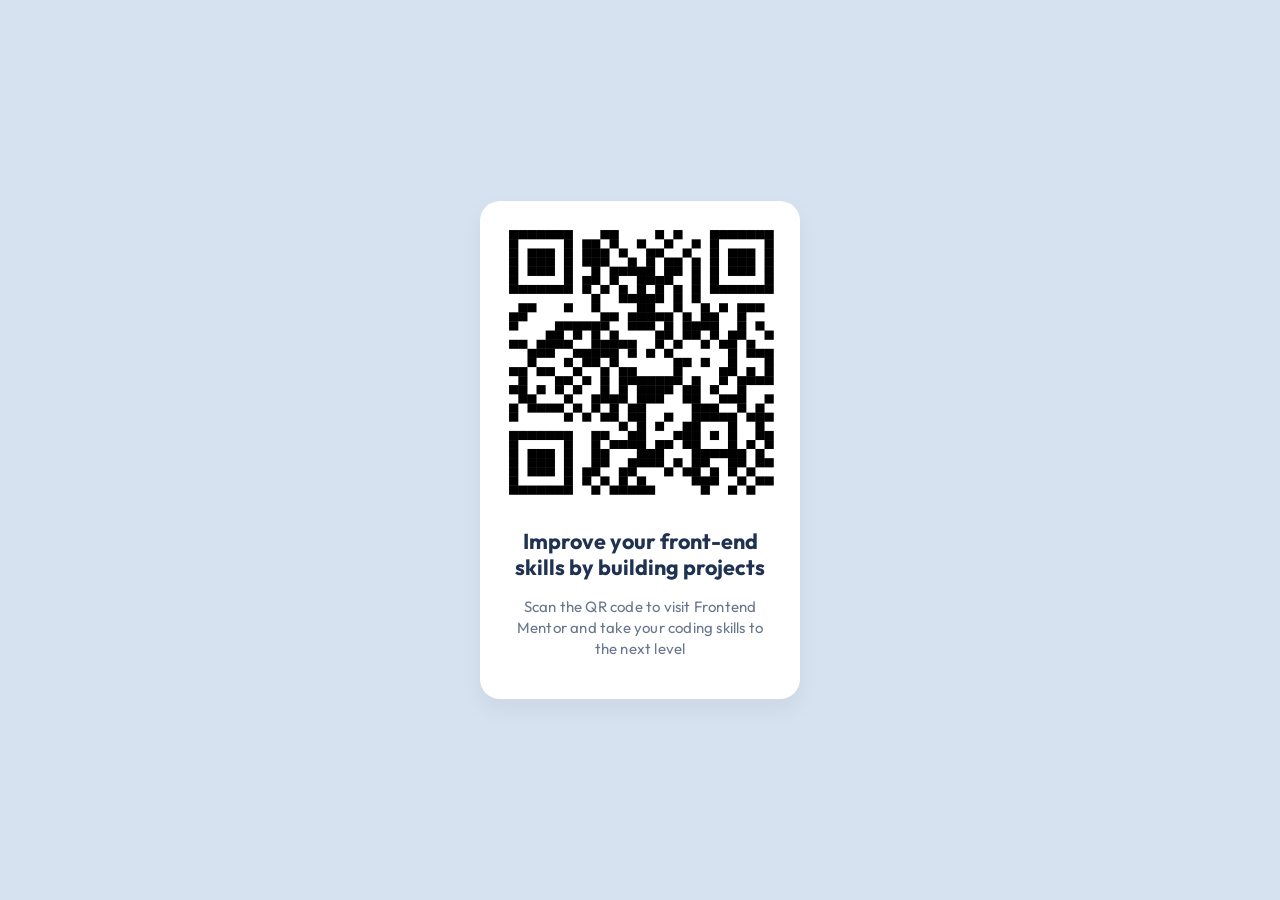
<file: atividade-qr-code/index.html>
<!DOCTYPE html>
<html lang="pt-BR">
<head>
  <meta charset="UTF-8">
  <meta name="viewport" content="width=device-width, initial-scale=1.0">
  <link rel="icon" type="image/png" sizes="32x32" href="favicon-32x32.png">
  <title>Frontend Mentor | QR code component</title>

  <link rel="preconnect" href="https://fonts.googleapis.com">
  <link rel="preconnect" href="https://fonts.gstatic.com" crossorigin>
  <link href="https://fonts.googleapis.com/css2?family=Outfit:wght@400;700&display=swap" rel="stylesheet">

  <link rel="stylesheet" href="style.css">
</head>
<body>

  <main class="card">
    <div class="card-image-container">
      <img src="images/QR-C.png" alt="Código QR para o site Frontend Mentor" class="qr-code">
    </div>
    <div class="card-content">
      <h1>Improve your front-end skills by building projects</h1>
      <p>Scan the QR code to visit Frontend Mentor and take your coding skills to the next level</p>
    </div>
  </main>

</body>
</html>
</file>
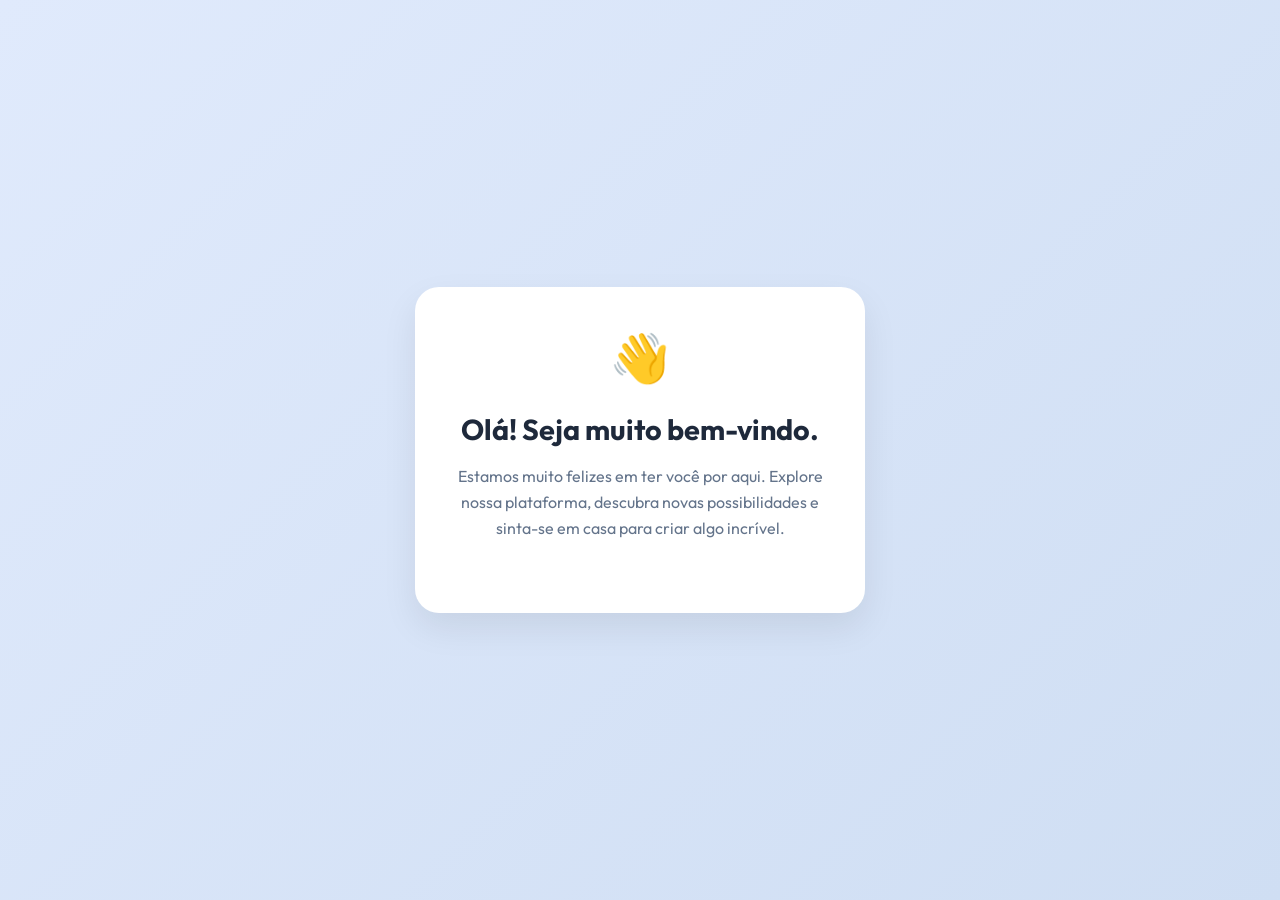
<file: atividade-qr-code/boas-vindas/index.html>
<!DOCTYPE html>
<html lang="pt-BR">
<head>
  <meta charset="UTF-8">
  <meta name="viewport" content="width=device-width, initial-scale=1.0">
  <title>Boas-Vindas</title>
  
  <link rel="preconnect" href="https://fonts.googleapis.com">
  <link rel="preconnect" href="https://fonts.gstatic.com" crossorigin>
  <link href="https://fonts.googleapis.com/css2?family=Outfit:wght@400;700&display=swap" rel="stylesheet">
  
  <link rel="stylesheet" href="style.css">
</head>
<body>

  <main class="welcome-container">
    <div class="icon-box">👋</div>
    <h1>Olá! Seja muito bem-vindo.</h1>
    <p>Estamos muito felizes em ter você por aqui. Explore nossa plataforma, descubra novas possibilidades e sinta-se em casa para criar algo incrível.</p>
    
  </main>

</body>
</html>
</file>
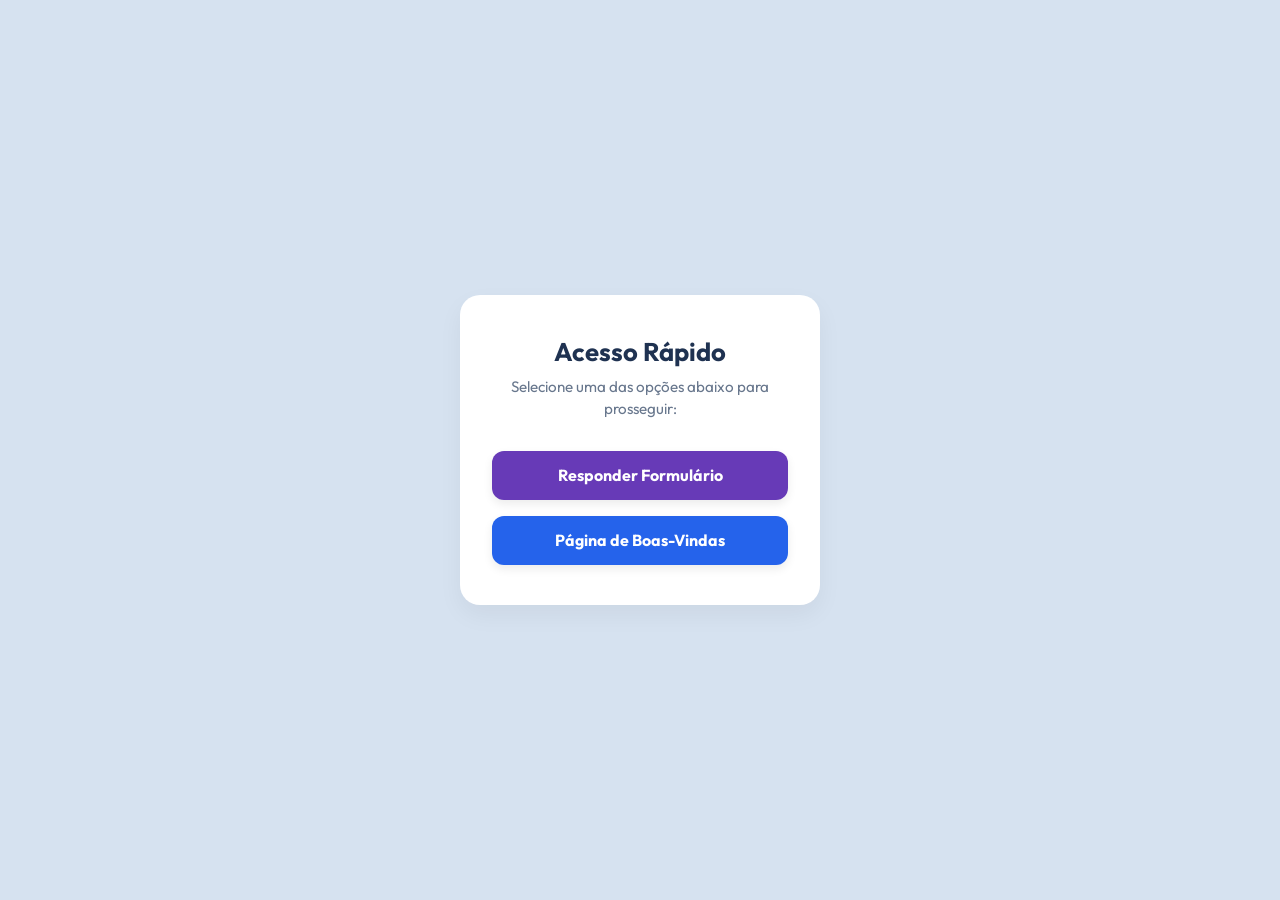
<file: atividade-qr-code/choose.html>
<!DOCTYPE html>
<html lang="pt-BR">
<head>
  <meta charset="UTF-8">
  <meta name="viewport" content="width=device-width, initial-scale=1.0">
  <title>Painel de Links</title>
  
  <link rel="preconnect" href="https://fonts.googleapis.com">
  <link rel="preconnect" href="https://fonts.gstatic.com" crossorigin>
  <link href="https://fonts.googleapis.com/css2?family=Outfit:wght@400;700&display=swap" rel="stylesheet">
  
  <style>
    /* =========================================
   Variáveis de Cores e Paleta
   ========================================= */
:root {
  --bg-color: hsl(212, 45%, 89%);      /* Slate 300 do seu guia original */
  --white: #ffffff;
  --text-main: hsl(218, 44%, 22%);    /* Slate 900 */
  --text-muted: hsl(216, 15%, 48%);   /* Slate 500 */
  
  /* Cores dos botões */
  --color-form: #673ab7;              /* Roxo temático do Google Forms */
  --color-form-hover: #512da8;
  --color-local: #2563eb;             /* Azul moderno para a página interna */
  --color-local-hover: #1d4ed8;
}

/* =========================================
   Reset Básico
   ========================================= */
* {
  margin: 0;
  padding: 0;
  box-sizing: border-box;
}

/* =========================================
   Layout e Centralização (Body)
   ========================================= */
body {
  font-family: 'Outfit', sans-serif;
  background-color: var(--bg-color);
  
  display: flex;
  justify-content: center;
  align-items: center;
  min-height: 100vh;
  
  padding: 1.5rem;
}

/* =========================================
   Card/Painel Principal
   ========================================= */
.panel-container {
  background-color: var(--white);
  width: 100%;
  max-width: 360px;
  padding: 2.5rem 2rem;
  border-radius: 20px;
  box-shadow: 0 10px 25px rgba(0, 0, 0, 0.05);
  text-align: center;
}

.panel-container h1 {
  color: var(--text-main);
  font-size: 1.6rem;
  font-weight: 700;
  margin-bottom: 0.5rem;
}

.panel-container p {
  color: var(--text-muted);
  font-size: 0.95rem;
  line-height: 1.4;
  margin-bottom: 2rem;
}

/* =========================================
   Grupo de Botões
   ========================================= */
.button-group {
  display: flex;
  flex-direction: column;
  gap: 1rem; /* Espaço entre os botões */
}

/* Estilo Base dos Botões */
.btn {
  display: block;
  width: 100%;
  padding: 0.9rem 1rem;
  color: var(--white);
  text-decoration: none;
  font-weight: 700;
  font-size: 1rem;
  border-radius: 12px;
  transition: background-color 0.2s ease, transform 0.1s ease;
  box-shadow: 0 4px 10px rgba(0, 0, 0, 0.08);
}

.btn:active {
  transform: scale(0.98); /* Efeito de clique físico */
}

/* Botão do Formulário */
.btn-form {
  background-color: var(--color-form);
}

.btn-form:hover {
  background-color: var(--color-form-hover);
}

/* Botão Local */
.btn-local {
  background-color: var(--color-local);
}

.btn-local:hover {
  background-color: var(--color-local-hover);
}
  </style>
</head>
<body>

  <main class="panel-container">
    <h1>Acesso Rápido</h1>
    <p>Selecione uma das opções abaixo para prosseguir:</p>
    
    <div class="button-group">
      <a href="https://docs.google.com/forms/d/e/1FAIpQLSeLPjhMNF2kK4_ZhlI6fz6PUs_wSK7jsBpUwHGEd_qh9pwkgw/viewform" 
         target="_blank" 
         rel="noopener noreferrer" 
         class="btn btn-form">
        Responder Formulário
      </a>

      <a href="file:///C:/Users/Aluno/Pictures/curso/atividade-qr-code/boas-vindas/index.html" 
         class="btn btn-local">
        Página de Boas-Vindas
      </a>
    </div>
  </main>

</body>
</html>
</file>
<file: atividade-qr-code/style.css>
/* =========================================
   Variáveis de Cores (Baseado no style-guide)
   ========================================= */
:root {
  --white: hsl(0, 0%, 100%);
  --slate-300: hsl(212, 45%, 89%);
  --slate-500: hsl(216, 15%, 48%);
  --slate-900: hsl(218, 44%, 22%);
}

/* =========================================
   Reset Básico
   ========================================= */
* {
  margin: 0;
  padding: 0;
  box-sizing: border-box;
}

/* =========================================
   Estilos Globais e Layout (Body)
   ========================================= */
body {
  font-family: 'Outfit', sans-serif;
  font-size: 15px;
  background-color: var(--slate-300);
  
  /* Centralizando o conteúdo na tela */
  display: flex;
  justify-content: center;
  align-items: center;
  min-height: 100vh;
  
  /* Margem extra para telas muito pequenas */
  padding: 1.5rem; 
}

/* =========================================
   Componente: Card Principal
   ========================================= */
.card {
  background-color: var(--white);
  width: 100%;
  max-width: 320px; /* Largura fixa limitando em desktops, responsivo no mobile */
  padding: 1rem;    /* Espaçamento interno em volta da imagem */
  border-radius: 20px;
  box-shadow: 0 10px 25px rgba(0, 0, 0, 0.05); /* Sombra suave igual ao design */
  text-align: center;
}

/* =========================================
   Imagem (QR Code)
   ========================================= */
.card-image-container {
  width: 100%;
  border-radius: 10px;
  overflow: hidden; /* Garante que a imagem respeite o border-radius */
}

.qr-code {
  width: 100%;
  display: block;
}

/* =========================================
   Conteúdo de Texto
   ========================================= */
.card-content {
  padding: 1.5rem 0.5rem 1.5rem 0.5rem; /* Espaçamento interno dos textos */
}

.card-content h1 {
  color: var(--slate-900);
  font-weight: 700;
  font-size: 1.35rem;
  line-height: 1.2;
  margin-bottom: 1rem;
}

.card-content p {
  color: var(--slate-500);
  font-weight: 400;
  font-size: 0.9375rem; /* 15px conforme style guide */
  line-height: 1.4;
  letter-spacing: 0.2px;
}
</file>
<file: atividade-qr-code/boas-vindas/style.css>
/* =========================================
   Variáveis de Cores e Estilo
   ========================================= */
:root {
  --bg-gradient-start: #e0eafc;
  --bg-gradient-end: #cfdef3;
  --white: #ffffff;
  --text-main: #1e293b;
  --text-muted: #64748b;
  --primary-color: #2563eb;
  --primary-hover: #1d4ed8;
}

/* =========================================
   Reset Básico
   ========================================= */
* {
  margin: 0;
  padding: 0;
  box-sizing: border-box;
}

/* =========================================
   Layout Global (Body)
   ========================================= */
body {
  font-family: 'Outfit', sans-serif;
  background: linear-gradient(135deg, var(--bg-gradient-start), var(--bg-gradient-end));
  
  /* Centralização total na tela */
  display: flex;
  justify-content: center;
  align-items: center;
  min-height: 100vh;
  
  padding: 1.5rem;
}

/* =========================================
   Card de Boas-Vindas
   ========================================= */
.welcome-container {
  background-color: var(--white);
  width: 100%;
  max-width: 450px;
  padding: 2.5rem 2rem;
  border-radius: 24px;
  box-shadow: 0 15px 35px rgba(0, 0, 0, 0.08);
  text-align: center;
  
  /* Efeito suave de entrada */
  animation: fadeIn 0.6s ease-out;
}

/* Elemento de Destaque (Emoji/Ícone) */
.icon-box {
  font-size: 3rem;
  margin-bottom: 1.5rem;
  display: inline-block;
  animation: wave 1.2s infinite ease-in-out alternate;
}

/* Tipografia */
.welcome-container h1 {
  color: var(--text-main);
  font-size: 1.8rem;
  font-weight: 700;
  line-height: 1.3;
  margin-bottom: 1rem;
}

.welcome-container p {
  color: var(--text-muted);
  font-size: 1rem;
  line-height: 1.6;
  margin-bottom: 2rem;
}

/* Botão de Ação */
.btn-primary {
  display: inline-block;
  background-color: var(--primary-color);
  color: var(--white);
  text-decoration: none;
  font-weight: 700;
  font-size: 1rem;
  padding: 0.8rem 2rem;
  border-radius: 50px;
  transition: background-color 0.2s ease, transform 0.2s ease;
  box-shadow: 0 4px 12px rgba(37, 99, 213, 0.2);
}

.btn-primary:hover {
  background-color: var(--primary-hover);
  transform: translateY(-2px);
}

.btn-primary:active {
  transform: translateY(0);
}

/* =========================================
   Animações Simples
   ========================================= */
@keyframes fadeIn {
  from {
    opacity: 0;
    transform: translateY(20px);
  }
  to {
    opacity: 1;
    transform: translateY(0);
  }
}

@keyframes wave {
  from { transform: rotate(0deg); }
  to { transform: rotate(15deg); }
}
</file>
